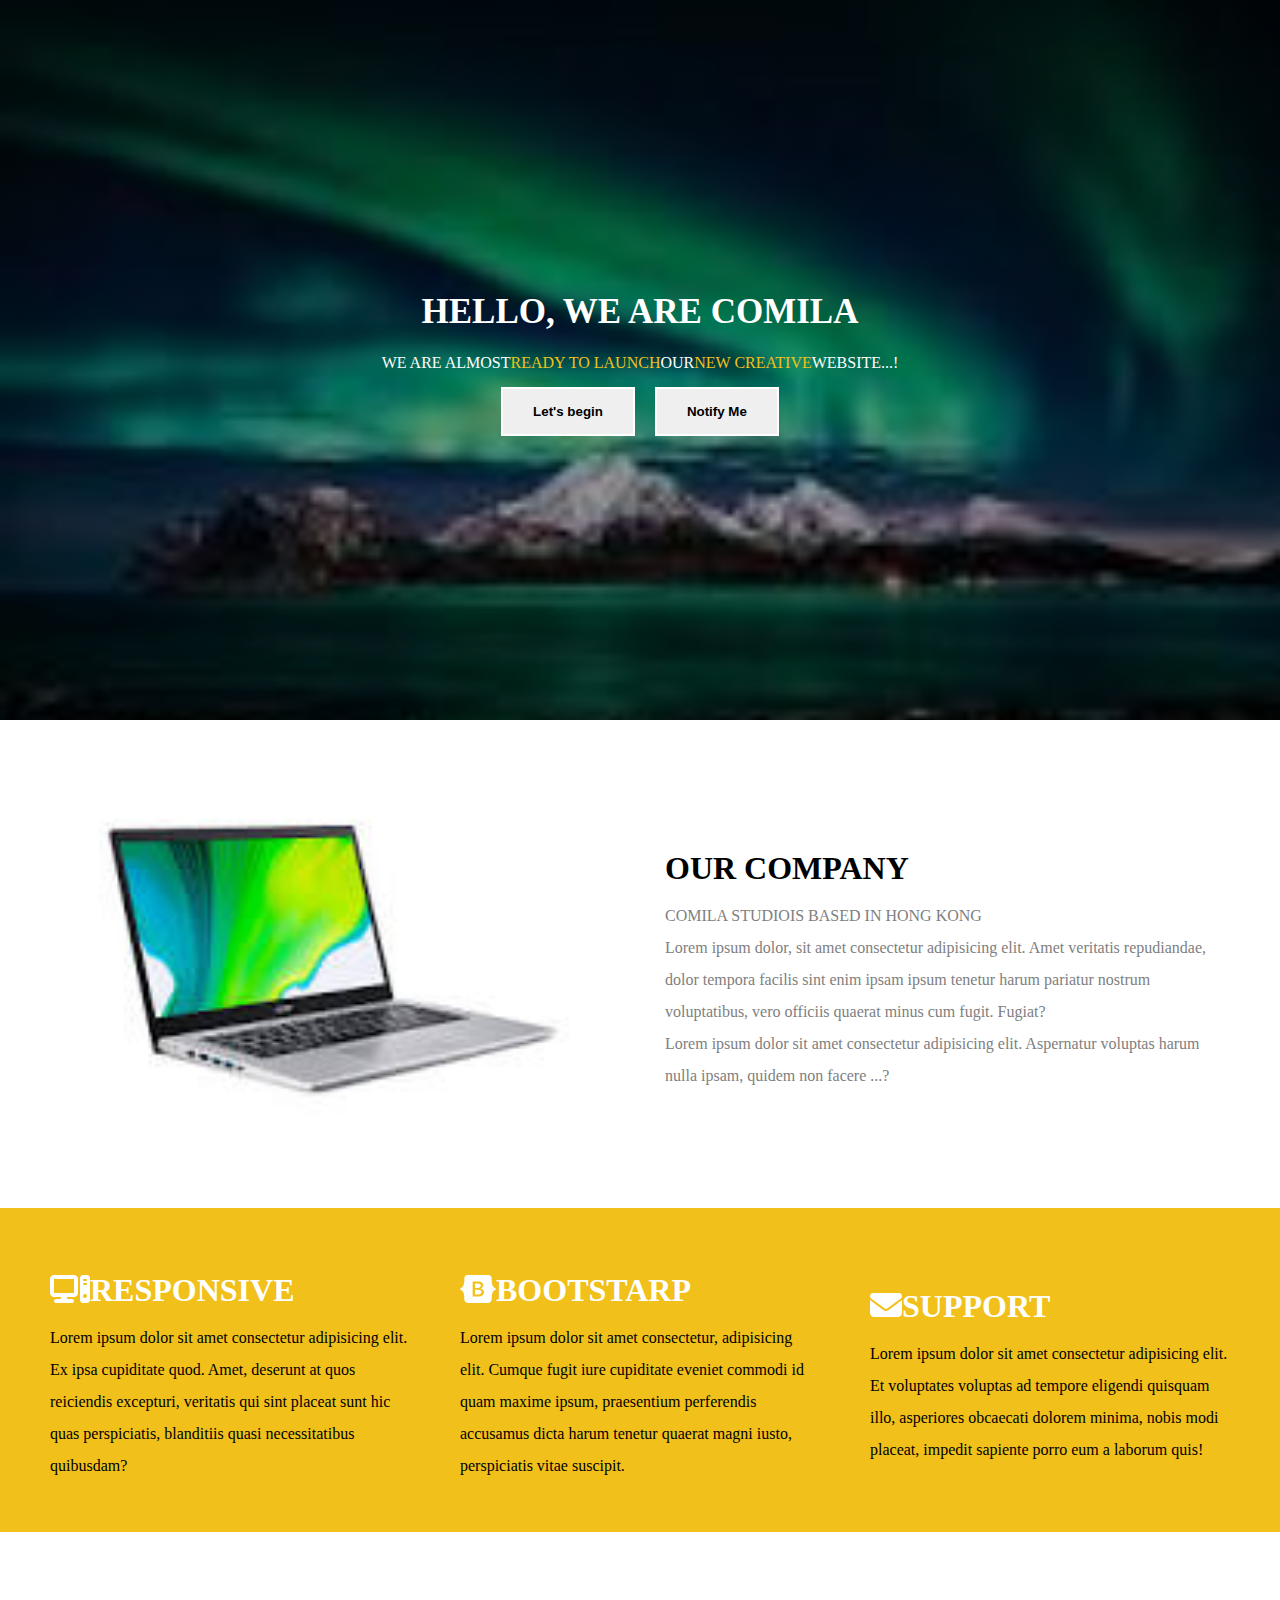
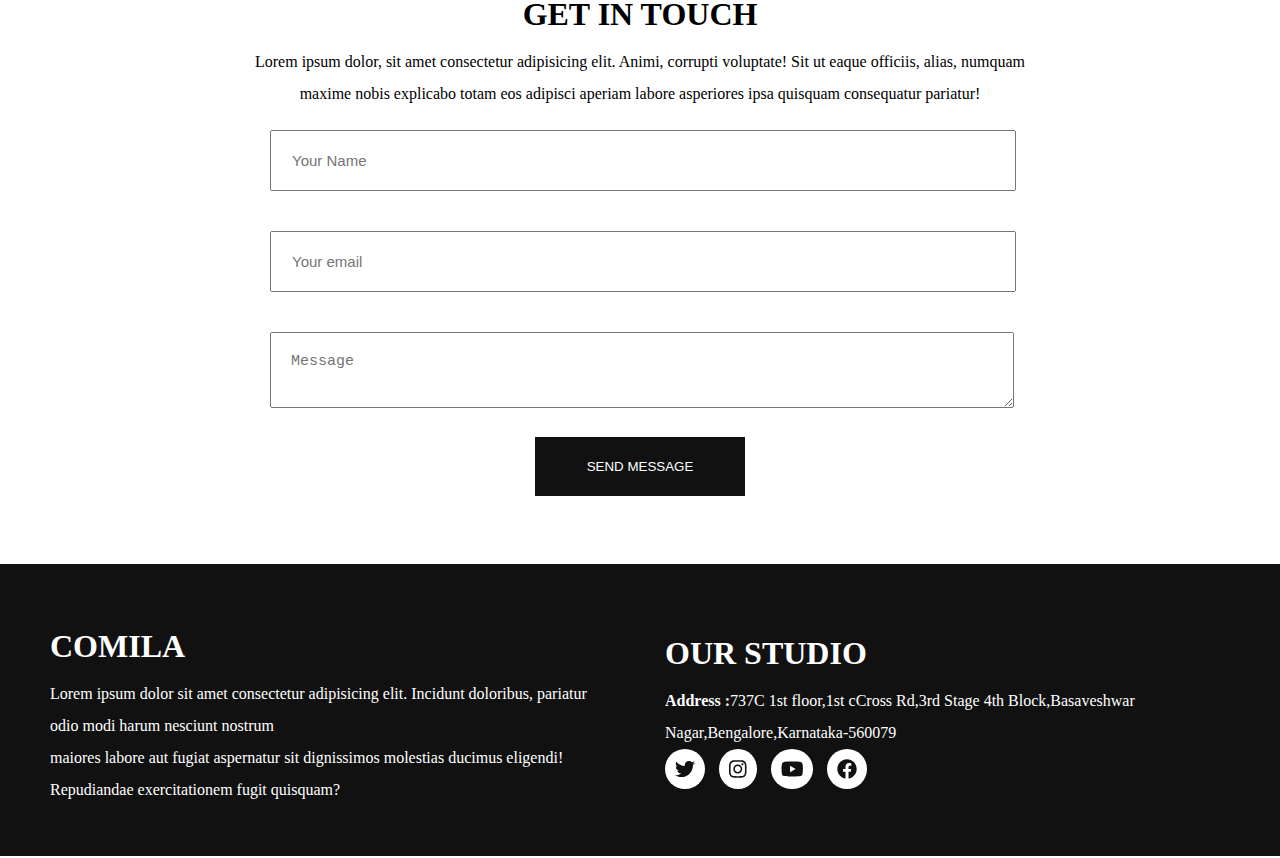
<file: index.html>
<!DOCTYPE html>
<html lang="en">
<head>
    <meta charset="UTF-8">
    <meta http-equiv="X-UA-Compatible" content="IE=edge">
    <meta name="viewport" content="width=device-width, initial-scale=1.0">
    <title>FLEX</title>
    <link rel="stylesheet" href="assets/fontawesome/css/all.css">
    <link rel="stylesheet" href="assets/css/style.css">
    <link rel="stylesheet" href="assets/css/media.css">
</head>
<body>
    <section class="banner">
        <div>
            <h1>HELLO, WE ARE COMILA</h1>
            <p>WE ARE ALMOST<span>READY TO LAUNCH</span>OUR<span>NEW CREATIVE</span>WEBSITE...!</p>
            <button>Let's begin</button>
            <button>Notify Me</button>
        </div>
    </section>
    <section class="company">
        <div>
            <img src="assets/images/image4.jpg" alt="">
        </div>
        <div>
            <h1>OUR COMPANY</h1>
            <p>COMILA STUDIOIS BASED IN HONG KONG</p>
            <p>Lorem ipsum dolor, sit amet consectetur adipisicing elit. Amet veritatis repudiandae, dolor tempora facilis sint enim ipsam ipsum tenetur harum pariatur nostrum voluptatibus, vero officiis quaerat minus cum fugit. Fugiat?</p>
            <p>Lorem ipsum dolor sit amet consectetur adipisicing elit. Aspernatur voluptas harum nulla ipsam, quidem non facere  ...?</p>
        </div>
    </section>
    <section class="card">
        <div>
            <h1><i class="fa-solid fa-computer"></i>RESPONSIVE</h1>
            <p>Lorem ipsum dolor sit amet consectetur adipisicing elit. Ex ipsa cupiditate quod. Amet, deserunt at quos reiciendis excepturi, veritatis qui sint placeat sunt hic quas perspiciatis, blanditiis quasi necessitatibus quibusdam?</p>
        </div>
        <div>
            <h1><i class="fa-brands fa-bootstrap"></i>BOOTSTARP</h1>
            <p>Lorem ipsum dolor sit amet consectetur, adipisicing elit. Cumque fugit iure cupiditate eveniet commodi id quam maxime ipsum, praesentium perferendis accusamus dicta harum tenetur quaerat magni iusto, perspiciatis vitae suscipit.</p>
        </div>
        <div>
            <h1><i class="fa-solid fa-envelope"></i>SUPPORT</h1>
            <p>Lorem ipsum dolor sit amet consectetur adipisicing elit. Et voluptates voluptas ad tempore eligendi quisquam illo, asperiores obcaecati dolorem minima, nobis modi placeat, impedit sapiente porro eum a laborum quis!</p>
        </div>
    </section>
    <section class="getinTouch">
     <div>
        <h1>GET IN TOUCH</h1>
        <p>Lorem ipsum dolor, sit amet consectetur adipisicing elit. Animi, corrupti voluptate! Sit ut eaque officiis, alias, numquam maxime nobis explicabo totam eos adipisci aperiam labore asperiores ipsa quisquam consequatur pariatur!</p>

        <form autocomplete="off">
            <input type="text" name="name" id="name" placeholder="Your Name" required>
            <input type="email" name="email" id="email" placeholder="Your email" required>
            <textarea name="message" id="message" placeholder="Message" required></textarea>
            <button type="submit">SEND MESSAGE</button>
        </form>
     </div>
    </section>
    <footer>
        <div>
            <h1>COMILA</h1>
            <p>Lorem ipsum dolor sit amet consectetur adipisicing elit. Incidunt doloribus, pariatur odio modi harum nesciunt nostrum</p>
            <p>maiores labore aut fugiat aspernatur sit dignissimos molestias ducimus eligendi! Repudiandae exercitationem fugit quisquam?</p>
        </div>
        <div>
            <h1>OUR STUDIO</h1>
            <p><b>Address :</b>737C 1st floor,1st cCross Rd,3rd Stage 4th Block,Basaveshwar Nagar,Bengalore,Karnataka-560079</p>
            <i class="fa-brands fa-twitter"></i>
            <i class="fa-brands fa-instagram"></i>
            <i class="fa-brands fa-youtube"></i>
            <i class="fa-brands fa-facebook"></i>
        </div>
    </footer>
    <script src="assets/fontawesome/js/all.js"></script>
</body>
</html>
</file>
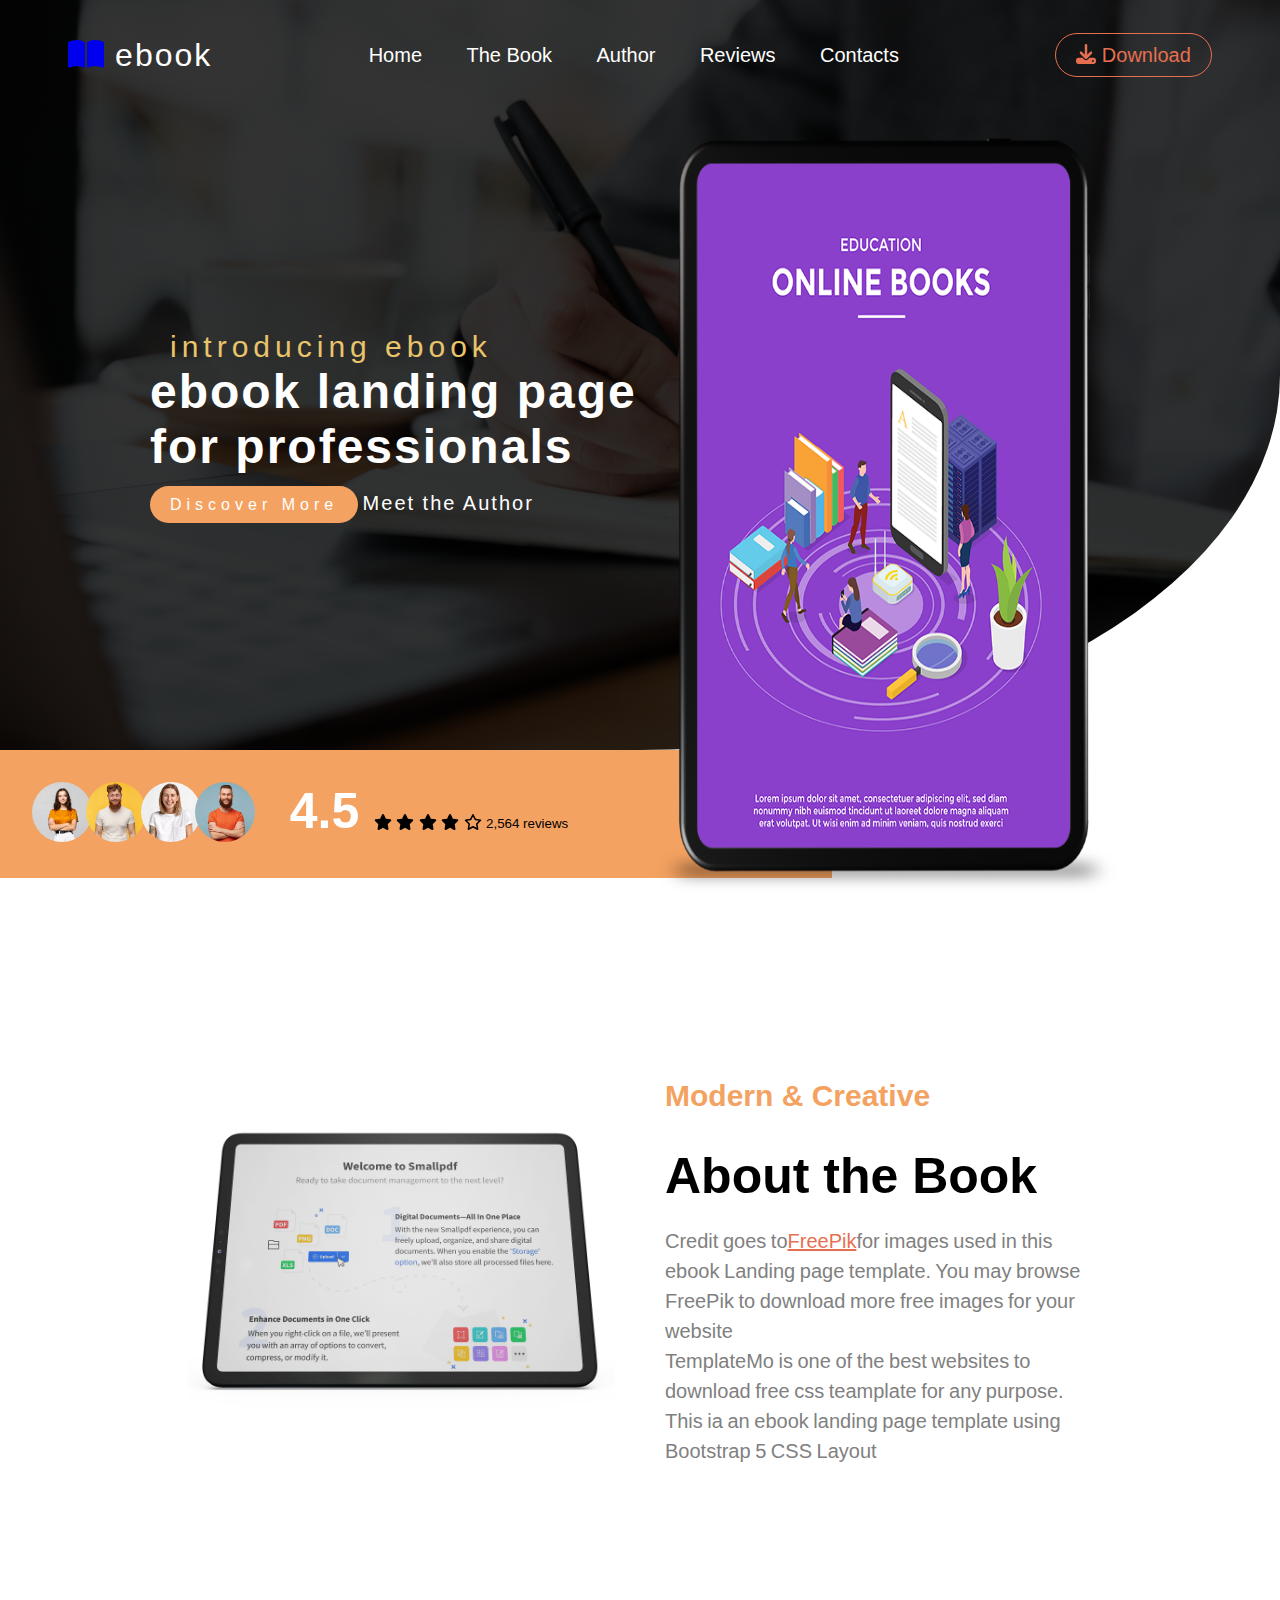
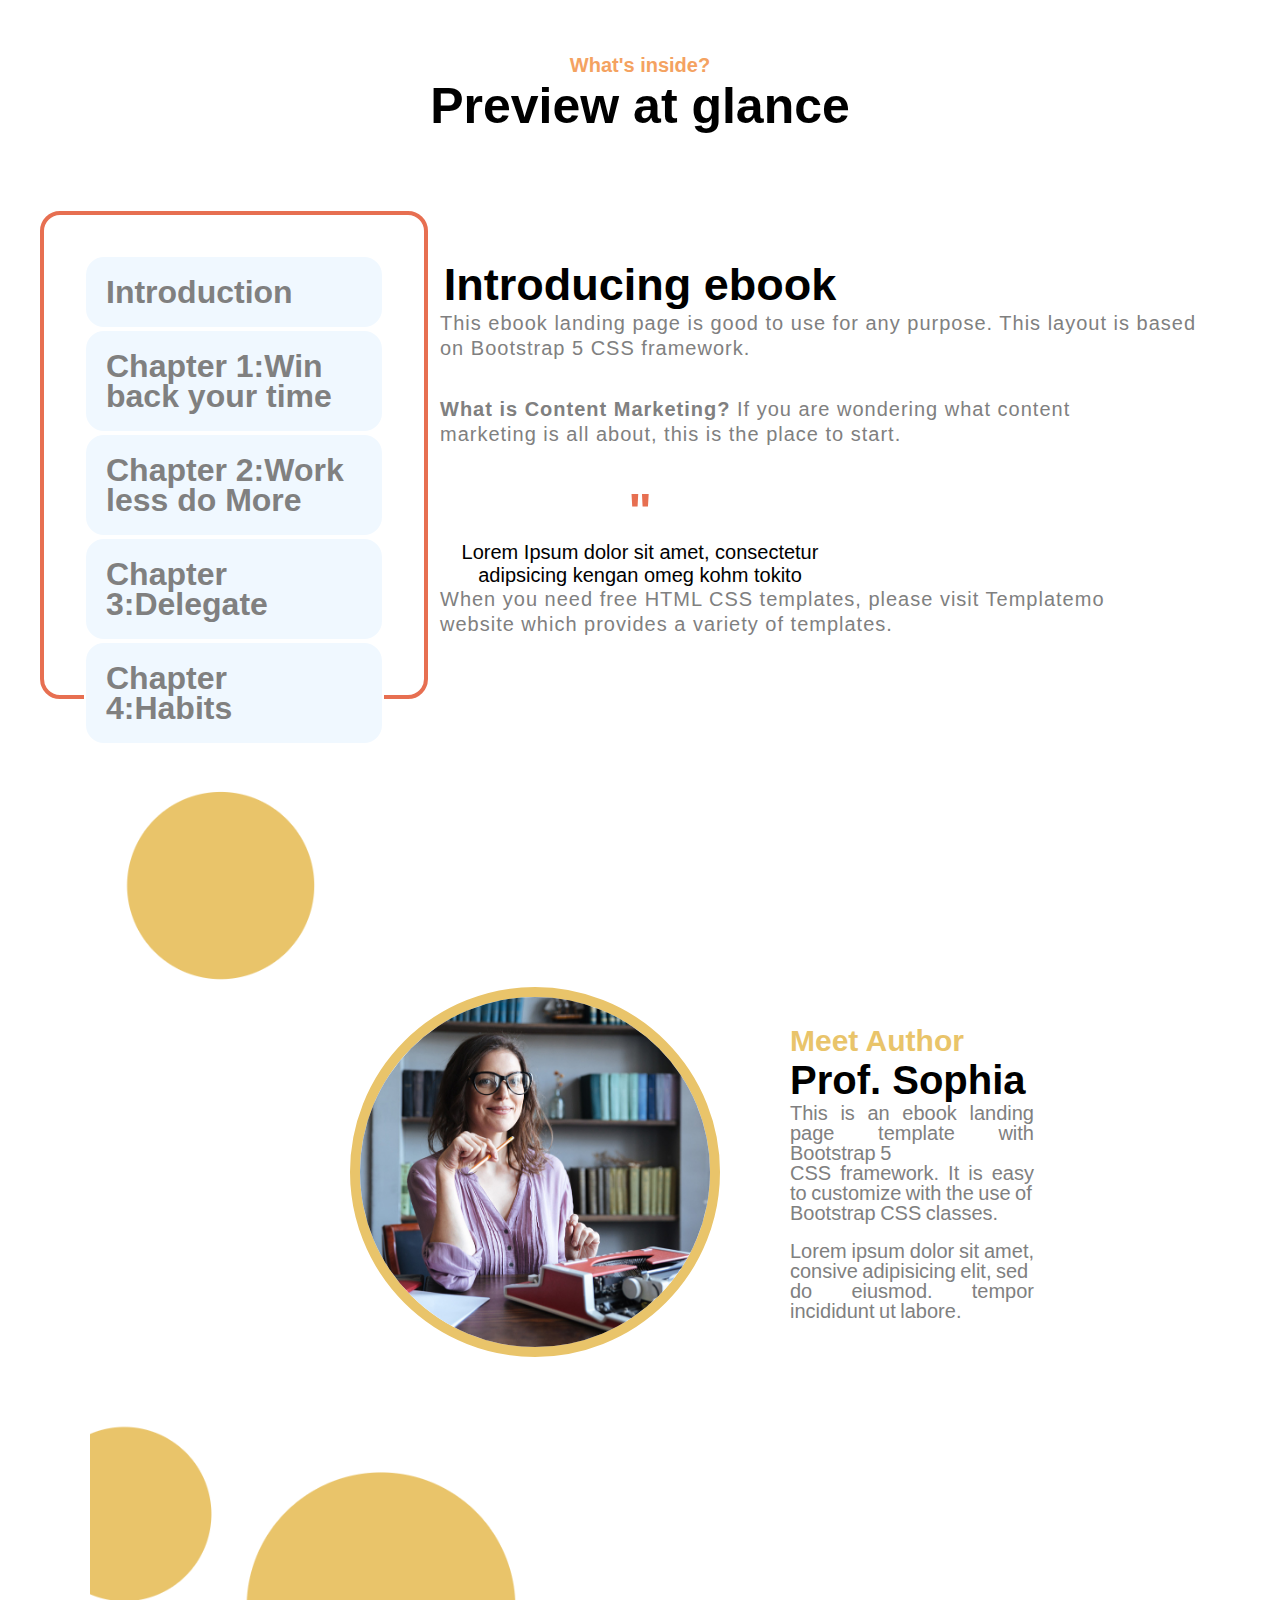
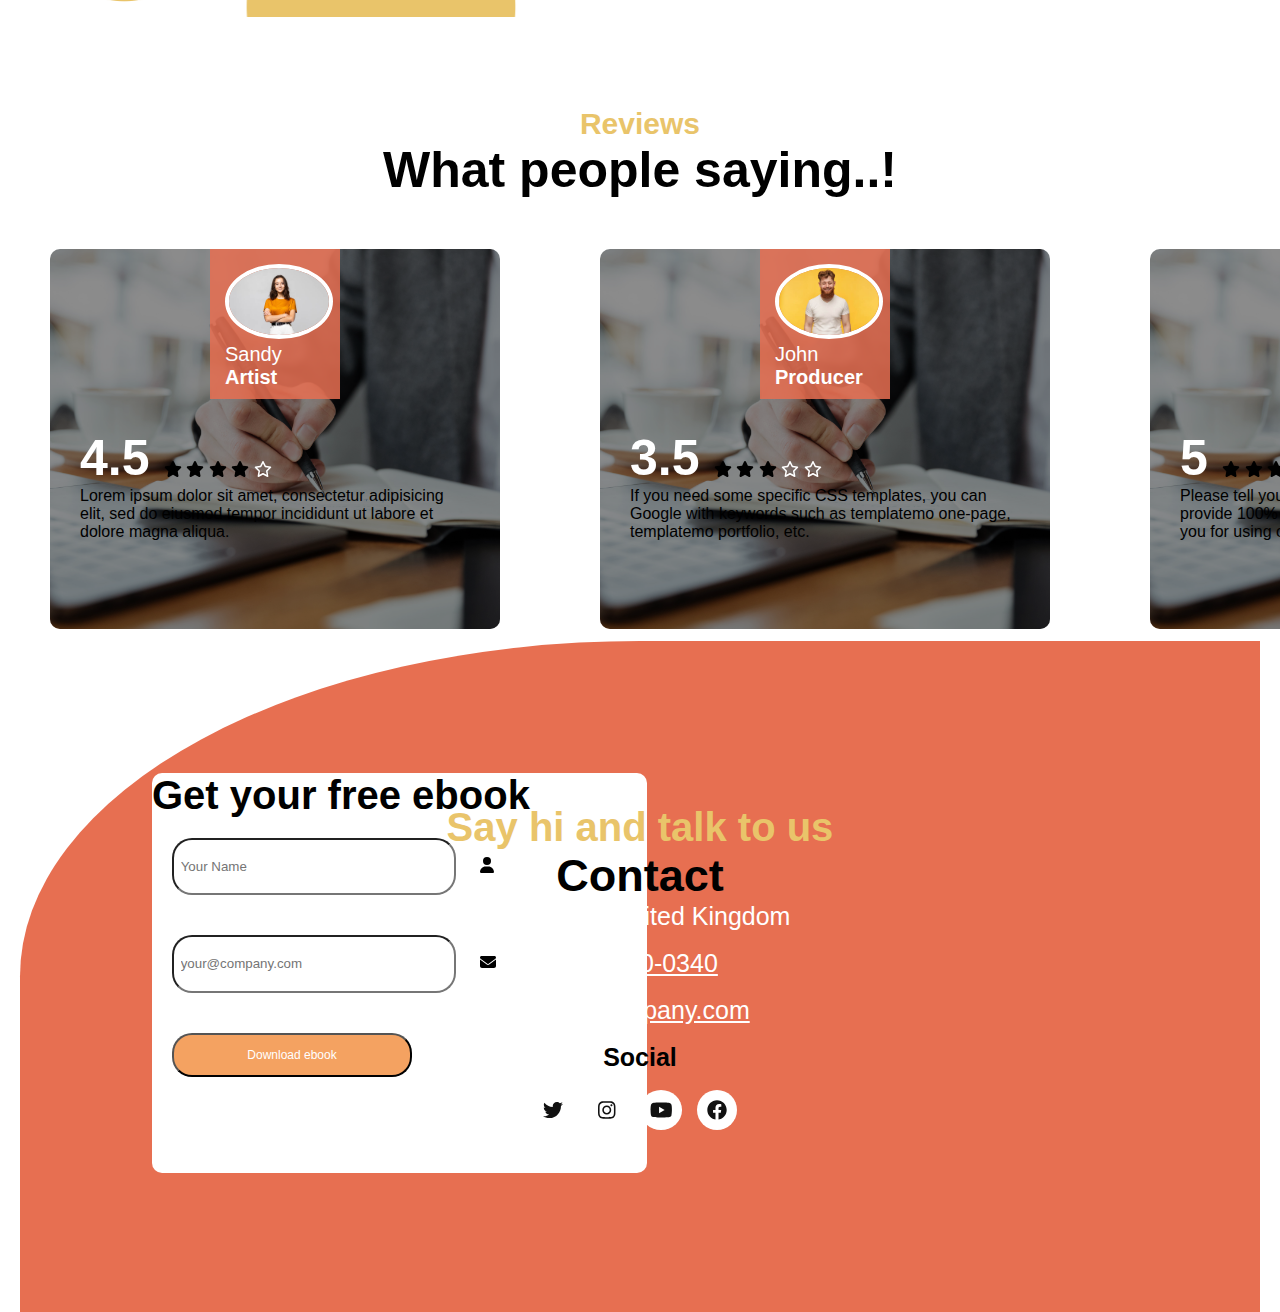
<file: index1.html>
<!DOCTYPE html>
<html lang="en">
<head>
    <meta charset="UTF-8">
    <meta http-equiv="X-UA-Compatible" content="IE=edge">
    <meta name="viewport" content="width=device-width, initial-scale=1.0">
    <title>FLEX</title>
    <link rel="stylesheet" href="assets/fontawesome/css/all.css">
    <link rel="stylesheet" href="assets/css/style.css">
    <link rel="stylesheet" href="assets/css/media.css">
</head>
<body>
    <main>
       <header class="header">
        <nav>
            <div class="logo">
                <a href="#">
                    <i class="fa-solid fa-book-open"></i>
                    <span>ebook</span>
                </a>
              
            </div>
            <div class="menu">
                <a href="#">Home</a>
                <a href="#">The Book</a>
                <a href="#">Author</a>
                <a href="#">Reviews</a>
                <a href="#">Contacts</a>
            </div>
            <div class="download">
                <a href="#">
                    <i class="fa-solid fa-download"></i>
                    <span>Download</span>
                </a>
            </div>
        </nav>
       
            
        <section class="h-txt">
           <div class="intro">
            <div class="row">
            <span>introducing ebook</span>
            <h1>ebook landing page<br> for professionals</h1>
            <br>
            <div class="dowmore">
                <a href="#section_2" class="dis">Discover More</a>
                <a href="#section_3" class="meet">Meet the Author</a>
           </div> 
        </div>
           <div class="image">
            <img src="assets/images/education-online-books.png"  class="image1" alt="">
           </div>
        </div>
       </section>
    </header>

    <section class="featured-section">
        <div class="container">
            <div class="row">

                <div class="col-lg-8 col-12">
                    <div class="avatar-group d-flex flex-wrap align-items-center">
                        <img src="assets/images/avatar/portrait-beautiful-young-woman-standing-grey-wall.jpg" class="img-fluid avatar-image" alt="">

                        <img src="assets/images/avatar/portrait-young-redhead-bearded-male.jpg" class="img-fluid avatar-image avatar-image-left" alt="">

                        <img src="assets/images/avatar/pretty-blonde-woman.jpg" class="img-fluid avatar-image avatar-image-left" alt="">

                        <img src="assets/images/avatar/studio-portrait-emotional-happy-funny-smiling-boyfriend.jpg" class="img-fluid avatar-image avatar-image-left" alt="">

                        <div class="reviews-group mt-3 mt-lg-0">
                            <strong>4.5</strong>

                            <i class="fa-solid fa-star"></i>
                            <i class="fa-solid fa-star"></i>
                            <i class="fa-solid fa-star"></i>
                            <i class="fa-solid fa-star"></i>
                            <i class="fa-regular fa-star"></i>

                            <small class="ms-3">2,564 reviews</small>
                        </div>
                    </div>
                </div>
            </div>
        </div>
    </section>

     
    <section class="Book-section">
        <div>
            <img src="assets/images/tablet-screen-contents.jpg" alt="">
        </div>
        <div class="Book-section-info">
            <h2>Modern & Creative</h2>
            <h1>About the Book</h1>
            <p>Credit goes to<a rel="nofollow" href="https://freepik.com" target="_blank">FreePik</a>for images used in this <br>ebook Landing page template. You may browse <br>FreePik to download more free images for your<br> website</p>
            <p>TemplateMo is one of the best websites to<br> download free css teamplate for any purpose. <br>This ia an ebook landing page template using <br>Bootstrap 5 CSS Layout</p>

        </div>
    </section>

    <section class="container1">
        <div class="row1">

                <div class="preview">
                    <h6>What's inside?</h6>

                    <h2>Preview at glance</h2>
                </div>
                <br><br>
                </div>
                </section>



     <section class="contain1">   
        <div class="contain">
            <div class="row2">
                <h1 class="int"><strong>Introduction</strong></h1>
                <h1>Chapter 1:<strong>Win back your time</strong></h1>
                <h1>Chapter 2:<strong>Work less do More</strong></h1>
                <h1>Chapter 3:<strong>Delegate</strong></h1>
                <h1>Chapter 4:<strong>Habits</strong></h1>
            </div>
            </div>
      
           <div class="contain2">
            <div class="row3">
                <h1>Introducing ebook</h1>

                <p>This ebook landing page is good to use for any purpose. This layout is based<br> on Bootstrap 5 CSS framework.</p><br><br>

                <p><strong>What is Content Marketing?</strong> If you are wondering what content<br> marketing is all about, this is the place to start.</p><br><br>

                <blockquote class="blockquote"><strong>"</strong><br>Lorem Ipsum dolor sit amet, consectetur <br>adipsicing kengan omeg kohm tokito</blockquote>

                <p class="par"> When you need free HTML CSS templates, please visit Templatemo<br> website which provides a variety of templates.</p>
            </div>
        </div>
    </section>
    <section class="author-section">
                <div>
                    <img src="assets/images/portrait-mature-smiling-authoress-sitting-desk.jpg" class="author-image img-fluid" alt="">
                </div>
                <div class="author-section-info">
                    <h6>Meet Author</h6>
                    <h1>Prof. Sophia</h1>
                    <p>This is an ebook landing page template with Bootstrap 5 <br>CSS framework. It is easy to customize with the use of<br> Bootstrap CSS classes.</p>
                    <br>
                    <p>Lorem ipsum dolor sit amet, consive adipisicing elit, sed<br> do eiusmod. tempor incididunt ut labore.</p>
                </div>
    </section>
 <section class="reviews">
    <div class="people">
        <h6>Reviews</h6>
     <h2>What people saying..!</h2>
</div>
 </section>
    <section class="reviews1">
    <div class="cards1">
         <div class="custom-block">
             <div class="custom-block-image-wrap">
                <img src="assets/images/avatar/portrait-beautiful-young-woman-standing-grey-wall.jpg" class="img-fluid ava-image" alt="">
                <div class="sandy">
                     <span>Sandy</span>

                     <strong>Artist</strong>
                </div>
            </div>

                   <div class="custom-block-info">
                        <div class="reviews-group">
                            <strong>4.5</strong>
                                   
                                <i class="fa-solid fa-star"></i>
                                <i class="fa-solid fa-star"></i>
                                <i class="fa-solid fa-star"></i>
                                <i class="fa-solid fa-star"></i>
                                <i class="fa-regular fa-star" id="sonu"></i>
    
                                
                        </div>

                           <p>Lorem ipsum dolor sit amet, consectetur adipisicing elit, sed do eiusmod tempor incididunt ut labore et dolore magna aliqua.</p>
                     </div>
        </div>
        </div>
        <div class="cards2">
        <div class="custom-block">
            <div class="custom-block-image-wrap ">
                <img src="assets/images/avatar/portrait-young-redhead-bearded-male.jpg" class="img-fluid ava-image avatar-image-left" alt="">
        
                <div class="sandy">
                    <span>John</span>
        
                    <strong>Producer</strong>
                </div>
            </div>
        
            <div class="custom-block-info">
                <div class="reviews-group ">
                    <strong>3.5</strong>
                    <i class="fa-solid fa-star"></i>
                    <i class="fa-solid fa-star"></i>
                    <i class="fa-solid fa-star"></i>
                    <i class="fa-regular fa-star" id="sonu"></i>
                    <i class="fa-regular fa-star" id="sonu"></i>
        
                    
                </div>
        
                <p>If you need some specific CSS templates, you can Google with keywords such as templatemo one-page, templatemo portfolio, etc.</p>
            </div>
        </div>
    </div>

    <div class="custom-block ">
        <div class="custom-block-image-wrap ">
            <img src="assets/images/avatar/pretty-blonde-woman.jpg" class="img-fluid ava-image" alt="">
    
            <div class="sandy">
                <span>Candy</span>
    
                <strong>VP, Design</strong>
            </div>
        </div>
    
        <div class="custom-block-info">
            <div class="reviews-group mb-3">
                <strong>5</strong>
                <i class="fa-solid fa-star"></i>
                <i class="fa-solid fa-star"></i>
                <i class="fa-solid fa-star"></i>
                <i class="fa-solid fa-star"></i>
                <i class="fa-solid fa-star"></i>
            </div>
    
            <p class="mb-0">Please tell your friends about our website that we provide 100% free CSS templates for everyone. Thank you for using our templates.</p>
        </div>
    </div>

</section>


<section class="get">
    
    <div class="row">

        <div class="auto">
            <form class="custom-form ebook-download-form bg-white shadow" action="#" method="post" role="form">
                <div class="text">
                    <h2 class="mb-1">Get your free ebook</h2>
                </div>

                <div class="ebook-download-form-body">
                    <div class="input-group mb-4">
                        <input type="text" name="ebook-form-name" id="ebook-form-name" class="form-control"  placeholder="Your Name" required>

                        <span class="input-group-text" id="basic-addon1">
                            <i class="fa-solid fa-user"></i>
                        </span>
                    </div>

                    <div class="input-group mb-4">
                        <input type="email" name="ebook-email" id="ebook-email" class="form-control" placeholder="your@company.com"  required="">

                        <span class="input-group-text" id="basic-addon2">
                            <i class="fa-solid fa-envelope"></i>
                          
                        </span>
                    </div>

                    <div class="button-group">
                        <button type="submit" class="form-control">Download ebook</button>
                    </div>
                </div>
            </form>
        </div>

        <div class="con">
            <h6 class="mt-5">Say hi and talk to us</h6>

            <h2 class="mb-4">Contact</h2>

            <p class="mb">
                <i class="fa-solid fa-location-dot"></i>
                London, United Kingdom
            </p>
              <br>
            <p class="mb-2">
                <a href="tel: 010-020-0340" class="contact-link">
                    010-020-0340
                </a>
            </p>
            <br>
            <p class="mb-3">
                <a href="mailto:info@company.com" class="contact-link">
                    info@company.com
                </a>
            </p>
            <br>
            <div class="social">
                <strong>Social</strong><br><br>
                <i class="fa-brands fa-twitter"></i>
                <i class="fa-brands fa-instagram"></i>
                <i class="fa-brands fa-youtube"></i>
                <i class="fa-brands fa-facebook"></i>
            </div>
    </div>
    </div>
</section>


</main>
<script src="assets/fontawesome/js/all.js"></script>
</body>
</html>
</file>
<file: assets/css/style.css>
@import url('https://fonts.googleapis.com/css2?family=Poppins:wght@300&display=swap');
 *{
    margin:0%;
    padding:0%;
    transition:ease-in-out 0.5s;
 }
 :root{
    --yellow:#f1c01b;
    --black:#111;
    --white:#fff;
 }
 .banner{
    background:linear-gradient(rgba(0,0,0,0.4),rgba(0,0,0,0.4)),url(../images/image1.jpg) no-repeat center;
    background-size: 100%;
    height:80vh;
    text-align: center;
    line-height: 2;
    color:var(--white);

    display: flex;
    justify-content: center;
    align-items: center;
 }
 .banner>div>h1{
    font-size: 35px;
 }
 .banner>div>h1:hover{
    color:var(--yellow);
 }
 .banner>div>p>span{
    color:var(--yellow);
 }
 .banner>div>button{
    border: 0px;
    outline:2px solid #fff;
    margin:10px;
    padding:15px 30px;
    font-weight: bold;
 }
 .banner>div>button:hover{
    background-color: transparent;
    color:var(--white);
 }
 /*COMPANY CODE*/
 .company, .card, .getinTouch,footer{
  padding:50px;
  display: flex;
  flex-flow: row nowrap;
  justify-content: center;
  align-items: center;
  gap:50px;
 }
 .company>div, .card>div, .getinTouch>div,footer>div{
  flex:1;
  line-height: 2;
  overflow:hidden;
 }
 .company>div>img{
    width:100%;
 }
 .company>div>img:hover{
    transform:translateY(-10px);
 }
 .company>div>p{
    color: grey;
 }
 .card{
    background: var(--yellow);
 }
 .card>div>h1{
    color:var(--white);
 }
 .card>div:hover p{
    color:var(--white);
 }
 .getinTouch{
    text-align: center;
 }
 .getinTouch>div>form>input,.getinTouch>div>form>textarea{
    width:90%;
    padding:20px;
    margin:20px;
    font-size:15px;
 }
 .getinTouch>div>form>button{
    padding:20px 50px;
    border:0px;
    background-color: var(--black);
    color:var(--white);
    outline: 2px solid var(--black);
    margin-bottom: 20px;
 }
 .getinTouch>div>form>button:hover{
    background-color:var(--white);
    color:var(--black);
}
 .getinTouch>div{
    margin:0px 200px;
 }
 footer{
    background-color: var(--black);
    color:var(--white);
 }
footer [class*="fa-"]{
    background-color: var(--white);
    color:var(--black);
    padding:10px;
    border-radius: 100%;
    margin-right: 10px;
    font-size: 20px;
}
footer [class*="fa-"]:hover{
    transform: rotate(360deg);
}

/*index1.html*/
:root{
  --primary-color:                #E76F51;
  --secondary-color:              #E9C46A;
  --section-bg-color:             #f0f8ff;
  --custom-btn-bg-color:          #F4A261;
  --custom-btn-bg-hover-color:    #E76F51;
  --dark-color:                   #000000;
  --p-color:                      #717275;
  --link-hover-color:             #E76F51;


  --border-radius-large:          100px;
  --border-radius-medium:         20px;
  --border-radius-small:          10px;
}
main{
   font-family:Arial, Helvetica, sans-serif ;
}
 .header{
   width:100%;
   height: 80vh;
   background-image:linear-gradient(rgba(0,0,0,0.8),rgba(0,0,0,0.8)) ,url(../images/businessman-sitting-by-table-cafe.jpg);
   font-family: sans-serif;
   background-repeat: no-repeat;
   background-size: cover;
   background-position: center;
   position: relative;
   padding-top: 30px;
   border-bottom-right-radius: 50%;
 }
 
 
 .h-txt .intro {
   position: relative;
   z-index: 22;
   top: 100px;
 }

 nav{
   width:100%;
   height: 50px;
   color:var(--white);
   display: flex;
   justify-content: space-around;
   align-items: center;
 }
 nav a:hover{
      color: var(--primary-color);
 }
 .logo{
   font-size: 2em;
   letter-spacing: 2px;
 }
 .logo a{
   text-decoration: none;
 }
 .logo span{
   color:var(--white);
 }
 .logo i{
   color:var(--secondary-color);
 }
 .menu a{
   text-decoration: none;
   color:var(--white);
   padding:10px 20px;
   font-size: 20px;
 }
 .download a{
   text-decoration: none;
   color:var(--primary-color);
   padding:10px 20px;
   font-size: 20px;
   border-radius: 25px;
   background:transparent;
   border:1px solid var(--primary-color);
 }
.h-txt{
   color:var(--white);
   text-align: justify;
   padding:150px;
}
 
 .h-txt span{
   letter-spacing: 5px;
   text-align:center;
   font-size: 30px;
   padding:20px;
   color:var(--secondary-color);
 }
 .h-txt h1{
   font-size: 3em;
   letter-spacing: 2px;
   font-family: arial;
 }
 .dis{
   text-decoration: none;
   background:#F4A261;
   color:var(--white);
   padding:10px 20px;
   letter-spacing: 5px;
   transition: 0.4s;
   border-radius: 25px;
 }
 .meet{
   background-color: transparent;
   letter-spacing: 2px;   
   font-size: 20px;
   color:var(--white);
   text-decoration: none;
}
.meet:hover{
   text-decoration: underline;
   color:#E76F51;
   background-color: transparent;
}
.image1{
   position: absolute;
   width:50%;
   height:900%;
   float:right;
   bottom:-500%;
  
}
.image{
  display:flex;
   position: absolute;
   width:100%;
   height:50%;
   left:50%;
   top:20%;
}
.featured-section {
   background-color: var(--custom-btn-bg-color);
   position: relative;
   padding-top: 40px;
   padding-bottom: 40px;
   width:60%;
   padding:2em;
 }
.avatar-image {
   border: 4px solid var(--white-color);
   border-radius: 100px;
   width: 60px;
   height: 60px;
   object-fit: cover;
 }
 
 .avatar-image-left {
   position: relative;
   left: -10px;
 }
 
 .avatar-image-left + .avatar-image-left {
   left: -20px;
 }
 
 .avatar-image-left + .avatar-image-left + .avatar-image-left {
   left: -30px;
 }
 
 .avatar-image-left + .avatar-image-left + .avatar-image-left + .avatar-image-left {
   left: -40px;
 }
 
 .avatar-group,
 .reviews-group {
   position: relative;
   z-index: 22;
 }
 
 .reviews-group {
   display: inline-block;
   vertical-align: top;
 }
 
 .reviews-group strong {
   font-size: 35px;
   margin-right: 10px;
 }
 .Book-section{
   padding:60px;
   display: flex;
   flex-flow: row nowrap;
   justify-content: center;
   align-items: center;
   gap:50px;
   margin:8em;
}
.Book-section>div{
   flex:1;
   line-height: 2;
   overflow:hidden;
}
.Book-section>div>img{
   width:100%;
  
}
.Book-section>div>img:hover{
   transform:translateY(-10px);
}
.Book-section>div>h2{
   font-size: 30px;
   color:var(--custom-btn-bg-color);  
}
.Book-section>div>h1{
   font-size: 50px;
 
}
.Book-section>div>p{
   color:gray;
   font-size: 20px;
   word-spacing:-1px;
   text-align:left;
   line-height: 30px;
}
.Book-section>div>p>a{
   color:#E76F51;
}
.preview{
   text-align: center;
 }
 .preview>h6{
   font-size: 20px;
   color: #F4A261;
 }
 .preview>h2{
   font-size: 50px;
 } 
 .sidebar{
   position:relative;
   border:2px solid var(--primary-color);
   left:0%;
   display:inline block;
   height:20%;

 }
 .sidebar>a{
   display: block;
 }
 

 ::selection {
   background-color: var(--secondary-color);
   color: var(--white-color);
 } 
 .author-section{
       padding:100px;
       margin-bottom: 500vh;
    margin:90px;
    display: flex;
    flex-flow: row nowrap;
    justify-content:center;
    align-items: center;
    gap:50px;
 }
 .author-section{
  background-image:url(../images/circle-scatter-haikei.png);
  background-repeat: no-repeat;
  background-size:contain;
  padding:15em;
  width:55%;
  background-position: left bottom;
  position: relative;
}
.author-section>div>p{
  color:gray;
  font-size: 20px;
  word-spacing:-1px;
  text-align:justify;
  line-height: 20px;
} 
.author-section>div>h6{
  font-size: 30px;
  color:var(--secondary-color);
}
.author-section>div>h1{
  font-size: 40px;
}
 .author-image {
  border: 10px solid var(--secondary-color);
  border-radius: 100%;
  display: block;
  margin: auto;
  margin:20px;
  width: 350px;
  height: 350px;
  object-fit: cover;
}

.reviews>div{
  text-align: center;
}
.people>h6{
  font-size: 30px;
  color:var(--secondary-color);
}
.people>h2{
  font-size: 50px;
}
.custom-block {
   background-image: url('../images/businessman-sitting-by-table-cafe.jpg');
   background-repeat: no-repeat;
   background-size: cover;
   background-position: center;
   border-radius: 10px;
   margin:50px;
   width:50vh;
   height:90%;
   position: relative;
   overflow: hidden;
 }
 
 .custom-block::after {
   content: "";
   position: absolute;
   top: 0;
   right: 0;
   bottom: 0;
   left: 0;
   pointer-events: none;
   background-color: rgba(0, 0, 0, 0.45);
 }
  .reviews1{
      align-items:left  ;
      display: grid;
      grid-template-columns: repeat(3,1fr);
     
  }
 .custom-block .ava-image {
  width:100px;
  border:4px solid #fff;
  border-radius:100%;
  align-items: center;
   min-width: 60px;
   margin: auto;
   left: 0;
 }
 

 .reviews-group>i{
  color: var(--secondary-color);
 }
 #sonu{
  color:white;
 }
 .custom-block .bi-star {
   color: var(--white-color);
 }
 
 .cards{
  flex:1;
  line-height: 2;
  overflow:hidden;
}
 
 .custom-block .bi-star-fill {
   color: var(--secondary-color);
 }
 .reviews-group>strong{
    font-size: 50px;
    color:var(--white);
 }
 .custom-block-image-wrap {
   background-color: rgba(231, 111, 81, 0.85);
   position: relative;
   width:100px;
   height:120px;
   z-index: 2;
   overflow: hidden;
   margin: auto;
   padding: 15px 15px;
 }
 .sandy>span{
  color: white;
  font-size: 20px;
  text-align: center;
 }
 .sandy>strong{
  color: white;
  font-size: 20px;
 }
 .custom-block-info {
   position: relative;
   z-index: 2;
   padding: 30px;
 }
 .get{
  background-color: #E76F51;
  border-top-left-radius: 50%;
  margin:20px;
  padding:20vh;
  margin-bottom: -20px;
  display: grid;
  grid-template-columns: repeat(1,2fr);
 }
 .text>h2{
  font-size:40px;
 }
 .input-group>input{
    padding:0.5em;
    border-radius: 20%;
    border-top-left-radius:20px ;
    border-top-right-radius: 20px;
    border-bottom-left-radius: 20px;
    border-bottom-right-radius: 20px;
    line-height: 3;
    width:20em;
    margin: 20px;
 }
 .input-group>input:hover{
    border:2px solid black;
 }
 .button-group>button{
  padding:0.2em;
  background-color:#F4A261;
  color:#fff;
  border-radius: 20%;
  border-top-left-radius:20px ;
  border-top-right-radius: 20px;
  border-bottom-left-radius: 20px;
  border-bottom-right-radius: 20px;
  line-height: 3;
  width:20em;
  margin: 20px;
  font-size: 12px;
 }
 .auto{
  background-color: #fff;
  width:55vh;
  height:max-content;
  border-radius: 10px;
  height:25em;
  margin:-3em;
 }
 .con{
  text-align:center;
  float:none;
  margin-top: -23em;
 }
.con>h6{
  font-size:40px;
  color:#E9C46A;
}
.con>h2{
   font-size: 45px;
}
.mb{
  font-size: 25px;
  color:#fff;
}
.mb-2>a{
  font-size: 25px;
  color:#fff;
}
.mb-3>a{
  font-size: 25px;
  color:#fff;
}
.social>strong{
  font-size: 25px;
}
.social [class*="fa-"]{
  background-color: var(--white);
  color:var(--black);
  padding:10px;
  border-radius: 100%;
  margin-right: 10px;
  font-size: 20px;
}
.social [class*="fa-"]:hover{
  transform: rotate(360deg);
}
.cardiv{
  border:3px solid black;
  border-radius: 20px;
}
.cardiv1>h1{
  margin-left: 30px;
  margin-top: 20px;
  padding:20px;
}
.trope{
  padding: 20px;
    display: flex;
    flex-direction: row;
    width: 100%;

}
.cardiv>p{
  background-color: aqua;
  width:150px;
  height:50px;
  margin:10px;
  border-radius: 10px;
  text-align: center;

}
.cardiv1>p{
  margin-bottom: 20px;
  margin-left: 20px;
  margin-right: 20px;
}
.cardiv1>center{
  padding: 20px;
  background-color: gray;
  margin-left: 50px;
  margin-right: 20%;
}
.cardiv1>h3{
  margin-bottom: 20px;
  margin-left: 50px;
  background-color: gray;
  margin-right: 20%;
}
.book-section-info {
  padding-top: 40px;
  padding-right: 40px;
  padding-left: 40px;
}

.contain>div{
     text-align:left;
     padding:40px;
     margin:40px;
     border:4px solid var(--primary-color);
     width:300px;
    height: 400px;
    line-height: 30px;
    border-radius: 20px;
    }
.contain>div>h1{
  border:2px solid #fff;
  border-collapse:separate;
  padding:20px;
  border-radius: 20px;
  color:grey;
  background-color: aliceblue;
}
.contain2{
  text-align: right;
  margin-top: -30em;
}

.row3{
  text-align: center;
}
.row3>h1{
  font-size: 45px;
}
.row3>p{
  letter-spacing: 1px;
  padding-left: 22em;
   color:gray;
   font-size: 20px;
   text-align:left;
   line-height: 25px;
}
.blockquote>strong{
  font-size: 50px;
  color:#E76F51;
}
.blockquote{
  font-size:20px;
 
}
</file>
<file: assets/css/media.css>
@media(max-width:992px){
    .banner{
        background:linear-gradient(rgba(0,0,0,0.4),rgba(0,0,0,0.4)),url(../images/image2.jpg) no-repeat center;
}
.company, .card,.getinTouch,footer{
    flex-flow: column;
    text-align: center;
}
.getinTouch>div{
    margin:0px;
}
.getinTouch>div>form{
    padding:10px;
}
/*index2.html*/
.image{
    background-image:linear-gradient(rgba(0,0,0,0.8),rgba(0,0,0,0.8)) ,url(../images/avatar/portrait-young-redhead-bearded-male.jpg);
  
  }
  .menu,.h-txt,.featured-section,.book-section{
    flex-flow: column;
    text-align: center;
  }


}
/*Tab*/
@media(min-width:993px) and (max-width:1200px){
    .banner{
        background:linear-gradient(rgba(0,0,0,0.4),rgba(0,0,0,0.4)),url(../images/image3.jpg) no-repeat center;
        background-size: 150%;
}
.image{
    background-image: linear-gradient(rgba(0,0,0,0.4),rgba(0,0,0,0.4)),url(../images/image3.jpg) no-repeat center;
    background-size: 50%;
}
}
</file>
